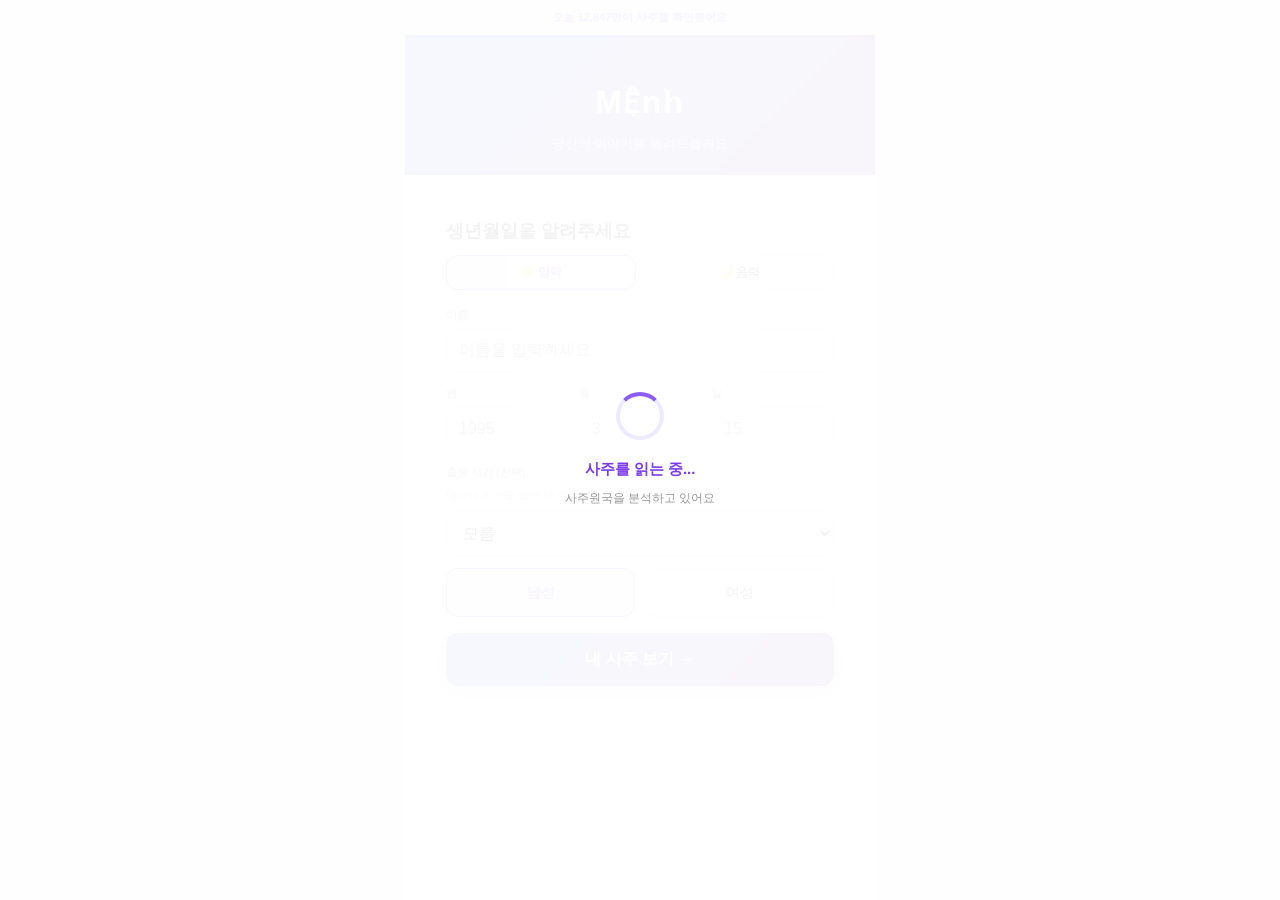
<file: saju-demo/index.html>
<!DOCTYPE html>
<html lang="ko">
<head>
<meta charset="UTF-8">
<meta name="viewport" content="width=device-width, initial-scale=1, maximum-scale=1, user-scalable=no">
<title>MỆnh — 내 사주 보기</title>
<style>
* { margin:0; padding:0; box-sizing:border-box; }
body { font-family: -apple-system, BlinkMacSystemFont, 'Segoe UI', sans-serif; background:#f5f5f5; color:#1a1a1a; line-height:1.7; }
.app { max-width:470px; margin:0 auto; background:#fff; min-height:100vh; box-shadow:0 0 40px rgba(0,0,0,.08); }
.header { text-align:center; padding:40px 20px 20px; background:linear-gradient(135deg,#667EEA 0%,#764BA2 100%); color:#fff; }
.header h1 { font-size:32px; font-weight:900; letter-spacing:2px; }
.header p { font-size:13px; opacity:.7; margin-top:4px; }
.section { padding:20px; }
.card { background:#fff; border-radius:16px; padding:20px; margin-bottom:12px; box-shadow:0 2px 8px rgba(0,0,0,.04); border:1px solid #f0f0f0; }
.card-accent { border-left:4px solid #8B5CF6; }
.card-amber { border-left:4px solid #F59E0B; }
.card-green { border-left:4px solid #10B981; }
.card-blue { border-left:4px solid #3B82F6; }
.card-pink { border-left:4px solid #EC4899; }
label { display:block; font-size:11px; font-weight:700; color:#999; text-transform:uppercase; margin-bottom:4px; }
input[type="text"], input[type="number"], select { width:100%; padding:12px; border-radius:12px; border:1px solid #e0e0e0; background:#fafafa; font-size:16px; outline:none; }
input:focus, select:focus { border-color:#8B5CF6; box-shadow:0 0 0 3px rgba(139,92,246,.1); }
.row { display:flex; gap:10px; margin-bottom:12px; }
.row > div { flex:1; }
.gender-row { display:flex; gap:10px; margin-bottom:16px; }
.gender-btn { flex:1; padding:12px; border-radius:12px; border:1px solid #e0e0e0; background:#fafafa; font-size:14px; cursor:pointer; text-align:center; transition:.2s; }
.gender-btn.active { border-color:#8B5CF6; background:#F5F3FF; color:#7C3AED; font-weight:700; }
.submit-btn { width:100%; padding:16px; border-radius:12px; border:none; background:linear-gradient(135deg,#667EEA,#764BA2); color:#fff; font-size:16px; font-weight:700; cursor:pointer; box-shadow:0 4px 15px rgba(118,75,162,.3); transition:.2s; }
.submit-btn:active { transform:scale(.97); }
.badge { display:inline-block; font-size:10px; padding:2px 8px; border-radius:20px; font-weight:700; }
.badge-purple { background:#F5F3FF; color:#7C3AED; }
.badge-amber { background:#FFFBEB; color:#D97706; }
.badge-green { background:#ECFDF5; color:#059669; }
.tag { font-size:10px; padding:2px 8px; border-radius:20px; background:#F5F3FF; color:#7C3AED; margin-right:4px; }
.pillar-table { width:100%; border-collapse:separate; border-spacing:6px 4px; text-align:center; }
.pillar-table th { font-size:12px; color:#888; font-weight:700; padding-bottom:6px; width:25%; }
.pillar-table .sipsung { font-size:13px; font-weight:700; padding:4px 0; }
.pillar-table .hanja-cell { padding:8px 4px; border-radius:10px; }
.pillar-table .hanja { font-size:36px; font-weight:900; line-height:1.2; }
.pillar-table .info { font-size:13px; font-weight:700; margin-top:2px; }
.pillar-table .divider td { border-top:2px solid #e0e0e0; }
.ohaeng-row { display:flex; justify-content:center; gap:16px; margin-top:10px; }
.ohaeng-row span { font-size:13px; font-weight:800; }
.today-box { background:linear-gradient(135deg,#667EEA,#764BA2); border-radius:16px; padding:24px; text-align:center; color:#fff; margin-bottom:12px; }
.today-box .label { font-size:11px; opacity:.6; font-weight:700; margin-bottom:4px; }
.today-box .text { font-size:17px; font-weight:600; line-height:1.6; word-break:keep-all; }
.topic-header { display:flex; align-items:center; gap:8px; margin:16px 0 8px; }
.topic-header .emoji { font-size:20px; }
.topic-header .title { font-size:16px; font-weight:900; }
.qa-btn { width:100%; padding:12px; border-radius:12px; border:2px dashed #C4B5FD; background:rgba(139,92,246,.03); color:#8B5CF6; font-size:13px; font-weight:700; cursor:pointer; margin-top:8px; transition:.2s; }
.qa-btn:hover { background:#F5F3FF; }
.qa-answer { background:#F5F3FF; border-radius:16px; padding:16px; border:1px solid #EDE9FE; margin-top:8px; }
.qa-answer p { font-size:14px; color:#333; line-height:1.7; }
.qa-question { width:100%; text-align:left; padding:12px; border-radius:12px; border:1px solid #e0e0e0; background:#fff; font-size:13px; color:#555; font-weight:500; cursor:pointer; margin-top:6px; transition:.2s; }
.qa-question:hover { border-color:#8B5CF6; background:#F5F3FF; }
.qa-fold { width:100%; padding:8px; border:none; background:none; color:#999; font-size:12px; cursor:pointer; margin-top:4px; }
.back-btn { width:100%; padding:12px; border-radius:12px; border:1px solid #e0e0e0; background:#fff; color:#999; font-size:14px; font-weight:500; cursor:pointer; margin-top:12px; }
.hidden { display:none; }
/* 로딩 오버레이 */
.loading-overlay { position:fixed; top:0; left:0; right:0; bottom:0; background:rgba(255,255,255,.95); z-index:9999; display:flex; flex-direction:column; align-items:center; justify-content:center; }
.loading-spinner { width:48px; height:48px; border:4px solid #EDE9FE; border-top-color:#8B5CF6; border-radius:50%; animation:spin 1s linear infinite; }
@keyframes spin { to{transform:rotate(360deg)} }
.loading-text { margin-top:16px; font-size:15px; color:#7C3AED; font-weight:600; }
.loading-sub { margin-top:6px; font-size:12px; color:#999; }
/* 공유 카드 */
.share-btn { display:inline-flex; align-items:center; gap:6px; padding:10px 20px; border-radius:12px; border:2px solid #8B5CF6; background:#F5F3FF; color:#7C3AED; font-size:13px; font-weight:700; cursor:pointer; transition:.2s; }
.share-btn:hover { background:#8B5CF6; color:#fff; }
/* 피드백 */
.feedback-row { display:flex; gap:8px; margin-top:10px; }
.feedback-btn { padding:6px 14px; border-radius:20px; border:1px solid #e0e0e0; background:#fff; font-size:12px; cursor:pointer; transition:.2s; }
.feedback-btn:hover { border-color:#8B5CF6; background:#F5F3FF; }
.feedback-btn.selected { border-color:#8B5CF6; background:#8B5CF6; color:#fff; }
/* 카운터 */
.counter-bar { text-align:center; padding:8px; background:#F5F3FF; font-size:11px; color:#7C3AED; font-weight:600; }
/* Q&A depth 표시 */
.qa-depth { display:inline-block; font-size:10px; color:#999; margin-left:8px; }
/* 연대 현재 강조 */
.decade-current { background:#F5F3FF !important; border:2px solid #8B5CF6 !important; border-radius:8px; padding:8px !important; }
</style>
</head>
<body>
<div class="app">
  <!-- 카운터 -->
  <div class="counter-bar" id="counterBar">오늘 <span id="todayCount">12,847</span>명이 사주를 확인했어요</div>

  <!-- 로딩 오버레이 -->
  <div class="loading-overlay hidden" id="loadingOverlay">
    <div class="loading-spinner"></div>
    <p class="loading-text">사주를 읽는 중...</p>
    <p class="loading-sub" id="loadingStep">사주원국을 분석하고 있어요</p>
  </div>

  <!-- 입력 화면 -->
  <div id="inputView">
    <div class="header">
      <h1>MỆnh</h1>
      <p>당신의 이야기를 들려드릴게요</p>
    </div>
    <div class="section">
      <div class="card">
        <h2 style="font-size:18px;font-weight:900;margin-bottom:4px;">생년월일을 알려주세요</h2>
        <div style="display:flex;gap:8px;margin:8px 0 16px;">
          <button class="gender-btn active" id="calSolar" onclick="setCal('solar',this)" style="flex:1;padding:8px;font-size:12px;">☀️ 양력</button>
          <button class="gender-btn" id="calLunar" onclick="setCal('lunar',this)" style="flex:1;padding:8px;font-size:12px;">🌙 음력</button>
        </div>
        <div style="margin-bottom:12px;">
          <label>이름</label>
          <input type="text" id="userName" placeholder="이름을 입력하세요">
        </div>
        <div class="row">
          <div><label>년</label><input type="number" id="birthYear" placeholder="1995"></div>
          <div><label>월</label><input type="number" id="birthMonth" placeholder="3" min="1" max="12"></div>
          <div><label>일</label><input type="number" id="birthDay" placeholder="15" min="1" max="31"></div>
        </div>
        <div style="margin-bottom:12px;">
          <label>출생 시간 (선택)</label>
          <p style="font-size:11px;color:#aaa;margin-bottom:6px;">태어난 시간을 알면 더 정확해요. 몰라도 괜찮아요.</p>
          <select id="birthHour">
            <option value="">모름</option>
            <script>for(let i=0;i<24;i++) document.write(`<option value="${i}">${String(i).padStart(2,'0')}:00~${String((i+1)%24).padStart(2,'0')}:00</option>`)</script>
          </select>
        </div>
        <div class="gender-row">
          <div class="gender-btn active" onclick="setGender('male',this)">남성</div>
          <div class="gender-btn" onclick="setGender('female',this)">여성</div>
        </div>
        <button class="submit-btn" onclick="analyze()">내 사주 보기 →</button>
      </div>
    </div>
  </div>

  <!-- 결과 화면 -->
  <div id="resultView" class="hidden">
    <div class="header" id="resultHeader">
      <p style="font-size:13px;opacity:.7;">종합사주 풀이</p>
      <p style="font-size:20px;font-weight:900;" id="resultTitle"></p>
    </div>
    <div class="section" id="resultContent"></div>

    <!-- 궁합 CTA -->
    <div class="section" id="compatSection">
      <div class="card" style="background:linear-gradient(135deg,#FF6B9D,#C44AFF);color:#fff;text-align:center;">
        <p style="font-size:18px;font-weight:900;margin-bottom:4px;">💑 궁합 보기</p>
        <p style="font-size:12px;opacity:.8;margin-bottom:12px;">상대방과의 궁합을 5가지 영역에서 분석해요</p>
        <button onclick="showCompatInput()" style="padding:12px 32px;border-radius:12px;border:none;background:#fff;color:#C44AFF;font-size:14px;font-weight:700;cursor:pointer;">궁합 분석하기 →</button>
      </div>
    </div>
    <!-- 궁합 입력 (숨김) -->
    <div class="section hidden" id="compatInput">
      <div class="card">
        <p style="font-size:16px;font-weight:900;margin-bottom:12px;">💑 상대방 정보를 입력하세요</p>
        <div style="margin-bottom:10px;"><label>상대방 이름</label><input type="text" id="partnerName" placeholder="이름"></div>
        <div class="row">
          <div><label>년</label><input type="number" id="pYear" placeholder="1996"></div>
          <div><label>월</label><input type="number" id="pMonth" placeholder="5" min="1" max="12"></div>
          <div><label>일</label><input type="number" id="pDay" placeholder="20" min="1" max="31"></div>
        </div>
        <div style="margin-bottom:12px;"><label>출생 시간 (선택)</label><select id="pHour"><option value="">모름</option><script>for(let i=0;i<24;i++)document.write(`<option value="${i}">${String(i).padStart(2,'0')}:00~${String((i+1)%24).padStart(2,'0')}:00</option>`)</script></select></div>
        <button class="submit-btn" style="background:linear-gradient(135deg,#FF6B9D,#C44AFF);" onclick="analyzeCompat()">궁합 분석 시작 →</button>
      </div>
    </div>
    <!-- 궁합 결과 (숨김) -->
    <div class="section hidden" id="compatResult"></div>

    <!-- 선물하기 -->
    <div class="section">
      <div class="card" style="text-align:center;border:2px dashed #C4B5FD;">
        <p style="font-size:14px;font-weight:700;color:#7C3AED;margin-bottom:4px;">🎁 친구에게 선물하기</p>
        <p style="font-size:12px;color:#999;margin-bottom:10px;">이 사주 풀이를 친구에게 보내보세요</p>
        <button class="share-btn" onclick="giftToFriend()">선물 링크 생성</button>
      </div>
    </div>

    <!-- 푸시 알림 옵트인 -->
    <div class="section" id="pushSection">
      <div class="card" style="text-align:center;background:#F5F3FF;">
        <p style="font-size:14px;font-weight:700;color:#7C3AED;">🔔 내일 운세 알림 받기</p>
        <p style="font-size:12px;color:#999;margin:4px 0 10px;">매일 아침 오늘의 운세를 알려드려요</p>
        <button class="submit-btn" style="max-width:250px;margin:0 auto;display:block;padding:12px;" onclick="enablePush(this)">알림 받기</button>
      </div>
    </div>

    <!-- 스트릭 -->
    <div class="section">
      <div class="card" style="text-align:center;" id="streakCard">
        <p style="font-size:24px;margin-bottom:4px;" id="streakEmoji">🔥</p>
        <p style="font-size:14px;font-weight:700;color:#1a1a1a;" id="streakText">1일 연속 운세 확인중</p>
        <p style="font-size:11px;color:#999;" id="streakSub">매일 확인하면 더 정확해져요</p>
      </div>
    </div>

    <div class="section">
      <button class="back-btn" onclick="goBack()">← 다시 분석하기</button>
    </div>
  </div>
</div>

<script src="saju-data.js"></script>
<script>
// === 사주 엔진 (검증 완료) ===
const STEMS=[{char:'甲',kr:'갑',key:'gap',element:'목',yy:'양'},{char:'乙',kr:'을',key:'eul',element:'목',yy:'음'},{char:'丙',kr:'병',key:'byeong',element:'화',yy:'양'},{char:'丁',kr:'정',key:'jeong',element:'화',yy:'음'},{char:'戊',kr:'무',key:'mu',element:'토',yy:'양'},{char:'己',kr:'기',key:'gi',element:'토',yy:'음'},{char:'庚',kr:'경',key:'gyeong',element:'금',yy:'양'},{char:'辛',kr:'신',key:'sin',element:'금',yy:'음'},{char:'壬',kr:'임',key:'im',element:'수',yy:'양'},{char:'癸',kr:'계',key:'gye',element:'수',yy:'음'}];
const BRANCHES=[{char:'子',kr:'자',key:'ja',element:'수'},{char:'丑',kr:'축',key:'chuk',element:'토'},{char:'寅',kr:'인',key:'in',element:'목'},{char:'卯',kr:'묘',key:'myo',element:'목'},{char:'辰',kr:'진',key:'jin',element:'토'},{char:'巳',kr:'사',key:'sa',element:'화'},{char:'午',kr:'오',key:'o',element:'화'},{char:'未',kr:'미',key:'mi',element:'토'},{char:'申',kr:'신',key:'sin',element:'금'},{char:'酉',kr:'유',key:'yu',element:'금'},{char:'戌',kr:'술',key:'sul',element:'토'},{char:'亥',kr:'해',key:'hae',element:'수'}];

const REF_DATE=Date.UTC(2000,0,1), REF_IDX=54;
function daysBetween(y,m,d){return Math.round((Date.UTC(y,m-1,d)-REF_DATE)/864e5)}
function calcDay(y,m,d){const diff=daysBetween(y,m,d),idx=(((diff+REF_IDX)%60)+60)%60;return{stem:STEMS[idx%10],branch:BRANCHES[idx%12]}}
function calcYear(y,m,d){let a=y;if(m<2||(m===2&&d<4))a--;return{stem:STEMS[((a-4)%10+10)%10],branch:BRANCHES[((a-4)%12+12)%12]}}
function getMonthBranch(m,d){const t=[[2,4],[3,6],[4,5],[5,6],[6,6],[7,7],[8,7],[9,8],[10,8],[11,7],[12,7],[1,6]];for(let i=0;i<12;i++){const[nm,nd]=t[(i+1)%12];if(m===t[i][0]&&d>=t[i][1]&&(i===11||m<nm||(m===nm&&d<nd)))return(i+2)%12}return(m+1)%12}
function calcMonth(yStemIdx,m,d){const bi=getMonthBranch(m,d),si=(yStemIdx*2+2+bi)%10;return{stem:STEMS[si],branch:BRANCHES[bi]}}
function calcHour(dStemIdx,h){if(h===null)return null;const bi=Math.floor((h+1)/2)%12,si=(dStemIdx*2+bi)%10;return{stem:STEMS[si],branch:BRANCHES[bi]}}
function getTenGod(me,target){const c=['목','화','토','금','수'],mi=c.indexOf(me.element),ti=c.indexOf(target.element),rel=((ti-mi)+5)%5,same=me.yy===target.yy;return[same?'비견':'겁재',same?'식신':'상관',same?'편재':'정재',same?'편관':'정관',same?'편인':'정인'][rel]}

let gender='male';
function setGender(g,el){gender=g;document.querySelectorAll('.gender-btn').forEach(b=>b.classList.remove('active'));el.classList.add('active')}

function analyze(){
  const name=document.getElementById('userName').value.trim();
  const y=parseInt(document.getElementById('birthYear').value);
  const m=parseInt(document.getElementById('birthMonth').value);
  const d=parseInt(document.getElementById('birthDay').value);
  const hv=document.getElementById('birthHour').value;
  const h=hv===''?null:parseInt(hv);
  if(!name||!y||!m||!d){alert('이름과 생년월일을 입력해주세요.');return}

  const yearP=calcYear(y,m,d);
  const yStemIdx=STEMS.indexOf(yearP.stem);
  const monthP=calcMonth(yStemIdx,m,d);
  const dayP=calcDay(y,m,d);
  const dStemIdx=STEMS.indexOf(dayP.stem);
  const hourP=calcHour(dStemIdx,h);
  const ilgan=dayP.stem;
  const wolji=monthP.branch;
  const ilganCode=ilgan.key;
  const woljiCode=wolji.key;

  // 오행 분포
  const elements=[yearP.stem.element,yearP.branch.element,monthP.stem.element,monthP.branch.element,dayP.stem.element,dayP.branch.element];
  if(hourP){elements.push(hourP.stem.element,hourP.branch.element)}
  const ohaeng={};['목','화','토','금','수'].forEach(e=>ohaeng[e]=elements.filter(x=>x===e).length);

  // 십성
  function sipsung(stem){return stem.char===ilgan.char?'일간':getTenGod(ilgan,stem)}

  // 로딩 연출
  document.getElementById('inputView').classList.add('hidden');
  const overlay=document.getElementById('loadingOverlay');
  const loadingStep=document.getElementById('loadingStep');
  overlay.classList.remove('hidden');
  const steps=['사주원국을 분석하고 있어요','오행의 흐름을 읽고 있어요','운세를 정리하고 있어요','거의 다 됐어요'];
  let si=0;
  const stepInterval=setInterval(()=>{si++;if(si<steps.length)loadingStep.textContent=steps[si]},400);

  // 카운터 업데이트
  const cnt=document.getElementById('todayCount');
  cnt.textContent=(parseInt(cnt.textContent.replace(/,/g,''))+1).toLocaleString();

  setTimeout(()=>{
    clearInterval(stepInterval);
    overlay.classList.add('hidden');
    renderResult(name,yearP,monthP,dayP,hourP,ilgan,wolji,ilganCode,woljiCode,ohaeng,y);
    document.getElementById('resultView').classList.remove('hidden');
    window.scrollTo(0,0);
  },1800);
}

function renderResult(name,yearP,monthP,dayP,hourP,ilgan,wolji,ilganCode,woljiCode,ohaeng,birthYear){
  mySajuData={name,ilganCode,ilgan,wolji,woljiCode};
  updateStreak();
  const pillars=[{label:'시주',p:hourP},{label:'일주',p:dayP},{label:'월주',p:monthP},{label:'년주',p:yearP}];
  function sipsung(stem){return stem.char===ilgan.char?'일간':getTenGod(ilgan,stem)}

  // 결과 렌더링
  document.getElementById('resultTitle').textContent=name+'님의 분석 결과';
  const pillars=[{label:'시주',p:hourP},{label:'일주',p:dayP},{label:'월주',p:monthP},{label:'년주',p:yearP}];
  // 오늘의 한 줄
  const now=new Date(),base=new Date(2000,0,7);
  const gapjaIdx=((Math.floor((now-base)/864e5)%60)+60)%60;
  const weekdays=['sun','mon','tue','wed','thu','fri','sat'];
  const todayKey=gapjaIdx+'_'+weekdays[now.getDay()];
  const todayLine=DB_TODAY[todayKey]?DB_TODAY[todayKey].ko:'오늘 하루도 당신은 충분해요.';
  const ohaengCode={목:'mok',화:'hwa',토:'to',금:'geum',수:'su'}[ilgan.element]||'mok';
  const todayDate=`${now.getFullYear()}.${now.getMonth()+1}.${now.getDate()}`;

  let html='';
  const OH_COLOR={'목':{text:'#1B7A3D',bg:'#E8F5E9'},'화':{text:'#C62828',bg:'#FFEBEE'},'토':{text:'#E65100',bg:'#FFF8E1'},'금':{text:'#546E7A',bg:'#ECEFF1'},'수':{text:'#1A237E',bg:'#E8EAF6'}};
  function ohc(el){return OH_COLOR[el]||{text:'#333',bg:'#f5f5f5'}}
  function splitTwo(t){if(t.length<=20)return t;const m=Math.floor(t.length/2);let b=-1;for(let i=0;i<t.length;i++)if(t[i]===' '&&Math.abs(i-m)<Math.abs(b-m))b=i;return b>0?t.slice(0,b)+'<br>'+t.slice(b+1):t}

  // 현재 연대 계산
  const currentAge=now.getFullYear()-birthYear;
  const currentDecade=currentAge<20?'10s':currentAge<30?'20s':currentAge<40?'30s':currentAge<50?'40s':'50s';

  // ── ① 오늘의 한 줄 (최상단) ──
  html+=`<div class="today-box"><div class="label">${todayDate} ${name}님의 오늘</div><div class="text">${splitTwo(todayLine)}</div></div>`;

  // ── ② 전반적 사주 풀이 ──
  const generalIlgan=DB_ILGAN[ilganCode+'_general'];
  if(generalIlgan){
    html+=`<div class="card card-accent"><p style="font-size:15px;font-weight:700;color:#7C3AED;margin-bottom:8px;">${name}님은 이런 사람이에요</p>`;
    html+=`<p style="font-size:15px;color:#333;line-height:1.8;">${generalIlgan.ko}</p>`;
    if(generalIlgan.keyword) html+=`<div style="margin-top:10px;">${generalIlgan.keyword.map(k=>`<span class="tag">#${k}</span>`).join('')}</div>`;
    html+=`<div class="feedback-row"><button class="feedback-btn" onclick="feedback(this,'맞아요')">👍 맞아요</button><button class="feedback-btn" onclick="feedback(this,'아쉬워요')">👎 아쉬워요</button></div>`;
    html+=`</div>`;
  }

  // ── 공유 카드 ──
  html+=`<div style="text-align:center;margin-bottom:16px;"><button class="share-btn" onclick="shareResult('${name}','${todayLine.replace(/'/g,"\\'")}')">📤 내 사주 공유하기</button></div>`;

  // ── ③ 사주원국 ──
  html+=`<div class="card"><p style="text-align:center;font-size:13px;color:#888;font-weight:700;margin-bottom:10px;">사주원국</p>`;
  html+=`<table class="pillar-table"><thead><tr>${pillars.map(c=>`<th>${c.label}</th>`).join('')}</tr></thead><tbody>`;
  html+=`<tr>${pillars.map(c=>{if(!c.p)return'<td></td>';const col=ohc(c.p.stem.element);return`<td class="sipsung" style="color:${col.text}">${sipsung(c.p.stem)}</td>`}).join('')}</tr>`;
  html+=`<tr>${pillars.map(c=>{if(!c.p)return'<td class="hanja-cell"><span class="hanja" style="color:#ccc">?</span></td>';const col=ohc(c.p.stem.element);return`<td class="hanja-cell" style="background:${col.bg}"><span class="hanja" style="color:${col.text}">${c.p.stem.char}</span><div class="info" style="color:${col.text}">${c.p.stem.kr}(${c.p.stem.element})</div></td>`}).join('')}</tr>`;
  html+=`<tr>${pillars.map(c=>{if(!c.p)return'<td class="hanja-cell"><span class="hanja" style="color:#ccc">?</span></td>';const col=ohc(c.p.branch.element);return`<td class="hanja-cell" style="background:${col.bg};border-top:2px solid #e0e0e0"><span class="hanja" style="color:${col.text}">${c.p.branch.char}</span><div class="info" style="color:${col.text}">${c.p.branch.kr}(${c.p.branch.element})</div></td>`}).join('')}</tr>`;
  html+=`<tr>${pillars.map(c=>{if(!c.p)return'<td></td>';const bs=STEMS.find(s=>s.element===c.p.branch.element&&s.yy===c.p.stem.yy);const col=ohc(c.p.branch.element);return`<td class="sipsung" style="color:${col.text}">${bs?sipsung(bs):''}</td>`}).join('')}</tr>`;
  html+=`</tbody></table>`;
  html+=`<div class="ohaeng-row">${['목','화','토','금','수'].map(e=>`<span style="color:${ohc(e).text};background:${ohc(e).bg};padding:3px 10px;border-radius:8px;">${e} ${ohaeng[e]}</span>`).join('')}</div></div>`;

  // ── ④ 연대별 흐름 (현재 연대 자동 확장) ──
  const decades=[{key:'10s',label:'10대'},{key:'20s',label:'20대'},{key:'30s',label:'30대'},{key:'40s',label:'40대'},{key:'50s',label:'50대 이후'}];
  html+=`<div class="card"><p style="font-size:14px;font-weight:900;color:#1a1a1a;margin-bottom:12px;">연대별 인생 흐름</p>`;
  decades.forEach(d=>{
    const isCurrent=d.key===currentDecade;
    const sum=DB_DECADE[ilganCode+'_'+d.key+'_summary'];
    const det=DB_DECADE[ilganCode+'_'+d.key+'_detail'];
    if(sum){
      html+=`<div style="display:flex;gap:10px;align-items:flex-start;margin-bottom:10px;padding:8px;border-radius:8px;${isCurrent?'background:#F5F3FF;border:2px solid #8B5CF6;':''}">`;
      html+=`<span style="font-size:12px;font-weight:800;color:${isCurrent?'#7C3AED':'#999'};white-space:nowrap;min-width:55px;padding-top:2px;">${d.label}${isCurrent?' ←':''}</span>`;
      html+=`<div><p style="font-size:13px;color:#555;line-height:1.6;margin:0;">${sum.ko}</p>`;
      if(isCurrent && det) html+=`<p style="font-size:13px;color:#333;line-height:1.7;margin-top:8px;">${det.ko}</p>`;
      html+=`</div></div>`;
    }
  });
  html+=`<button class="qa-btn" onclick="toggleDecadeDetail()" id="decadeToggle">다른 연대 자세히 보기 ▼</button>`;
  html+=`<div id="decadeDetail" style="display:none;margin-top:12px;">`;
  decades.forEach(d=>{
    if(d.key===currentDecade) return;
    const det=DB_DECADE[ilganCode+'_'+d.key+'_detail'];
    if(det) html+=`<div style="margin-bottom:16px;"><p style="font-size:13px;font-weight:800;color:#7C3AED;margin-bottom:6px;">${d.label}</p><p style="font-size:14px;color:#333;line-height:1.8;">${det.ko}</p></div>`;
  });
  html+=`</div></div>`;

  // ── Q&A 히어로 배너 ──
  html+=`<div class="card" style="background:linear-gradient(135deg,#667EEA,#764BA2);color:#fff;text-align:center;border:none;margin-top:16px;">`;
  html+=`<p style="font-size:11px;opacity:.6;font-weight:700;">AI 사주 상담</p>`;
  html+=`<p style="font-size:16px;font-weight:900;margin:6px 0;">💬 궁금한 것을 물어보세요</p>`;
  html+=`<p style="font-size:12px;opacity:.8;">각 분야별로 대화하듯 사주 상담을 받을 수 있어요</p>`;
  html+=`</div>`;

  // ── ⑤ 운세 3종 (오늘/이번달/올해) ──
  const fortuneTypes=[{period:'daily',label:'오늘의 운세',icon:'☀️',color:'#667EEA'},{period:'monthly',label:'이번달 운세',icon:'🌙',color:'#F59E0B'},{period:'yearly',label:'올해의 운세',icon:'⭐',color:'#8B5CF6'}];
  const topics=[{id:'love',emoji:'❤️',label:'연애'},{id:'career',emoji:'💼',label:'직업'},{id:'money',emoji:'💰',label:'재물'},{id:'self',emoji:'🪞',label:'자기관리'},{id:'general',emoji:'🌏',label:'인생'}];

  fortuneTypes.forEach(ft=>{
    const overview=DB_FORTUNE_OVERVIEW[ilganCode+'_'+ft.period];
    html+=`<div style="margin-top:20px;">`;
    html+=`<div class="topic-header"><span class="emoji">${ft.icon}</span><span class="title">${ft.label}</span></div>`;

    // 전체 설명
    if(overview){
      html+=`<div class="card" style="border-left:4px solid ${ft.color}"><p style="font-size:14px;color:#333;line-height:1.8;">${overview.ko}</p></div>`;
    }

    // 분야별
    topics.forEach(topic=>{
      const areaData=DB_FORTUNE_AREA[ilganCode+'_'+ft.period+'_'+topic.id];
      html+=`<div class="card" style="border-left:3px solid #e0e0e0;">`;
      html+=`<p style="font-size:13px;font-weight:700;color:#555;margin-bottom:6px;">${topic.emoji} ${topic.label}</p>`;
      if(areaData) html+=`<p style="font-size:13px;color:#666;line-height:1.7;">${areaData.ko}</p>`;

      // Q&A 버튼
      const qaId=ilganCode+'_'+topic.id+'_'+ft.period+'_0';
      if(DB_QA[qaId]){
        const cid='qa_'+ft.period+'_'+topic.id;
        html+=`<button class="qa-btn" style="margin-top:8px;font-size:12px;padding:8px;" onclick="startQA('${cid}','${qaId}')">💬 더 알아보기</button>`;
        html+=`<div id="${cid}"></div>`;
      }
      html+=`</div>`;
    });

    // 행운 정보 (행동 처방)
    const luckyColors={목:'초록, 청록',화:'빨강, 주황',토:'노랑, 베이지',금:'흰색, 은색',수:'검정, 남색'};
    const luckyNums={목:'3, 8',화:'2, 7',토:'5, 10',금:'4, 9',수:'1, 6'};
    const luckyDirs={목:'동쪽',화:'남쪽',토:'중앙',금:'서쪽',수:'북쪽'};
    const el=ilgan.element;
    html+=`<div class="card" style="border-left:4px solid #FFD93D;">`;
    html+=`<p style="font-size:13px;font-weight:700;color:#D97706;margin-bottom:8px;">🍀 이렇게 하면 더 좋아요</p>`;
    html+=`<div style="display:flex;gap:12px;flex-wrap:wrap;">`;
    html+=`<div style="flex:1;min-width:80px;text-align:center;padding:8px;background:#FFFBEB;border-radius:10px;"><p style="font-size:11px;color:#999;">행운 색</p><p style="font-size:13px;font-weight:700;color:#D97706;">${luckyColors[el]||'보라'}</p></div>`;
    html+=`<div style="flex:1;min-width:80px;text-align:center;padding:8px;background:#FFFBEB;border-radius:10px;"><p style="font-size:11px;color:#999;">행운 숫자</p><p style="font-size:13px;font-weight:700;color:#D97706;">${luckyNums[el]||'5'}</p></div>`;
    html+=`<div style="flex:1;min-width:80px;text-align:center;padding:8px;background:#FFFBEB;border-radius:10px;"><p style="font-size:11px;color:#999;">행운 방향</p><p style="font-size:13px;font-weight:700;color:#D97706;">${luckyDirs[el]||'중앙'}</p></div>`;
    html+=`</div></div>`;

    // 주의 기간
    if(ft.period==='monthly'||ft.period==='yearly'){
      const cautionMonth=ft.period==='yearly'?[3,9]:[Math.floor(Math.random()*28)+1];
      const cautionText=ft.period==='yearly'
        ?`올해 ${cautionMonth[0]}월과 ${cautionMonth[1]}월에는 큰 결정을 서두르지 마세요. 충분히 검토한 후 판단하는 것이 좋아요.`
        :`이번달 ${cautionMonth[0]}일 전후로 예상치 못한 변수가 생길 수 있어요. 유연하게 대처하세요.`;
      html+=`<div class="card" style="border-left:4px solid #EF4444;background:#FFF5F5;">`;
      html+=`<p style="font-size:13px;font-weight:700;color:#EF4444;margin-bottom:6px;">⚠️ 주의할 시기</p>`;
      html+=`<p style="font-size:13px;color:#666;line-height:1.7;">${cautionText}</p>`;
      html+=`</div>`;
    }

    // 응원 메시지
    const cheer=DB_CHEER[(['love','career','money','self','general'][fi%5])+'_'+ohaengCode];
    if(cheer){
      html+=`<div class="card card-pink"><p style="font-size:14px;color:#DB2777;line-height:1.7;">${cheer.ko}</p></div>`;
    }
    html+=`</div>`;
  });

  document.getElementById('resultContent').innerHTML=html;
}

function toggleDecadeDetail(){
  const el=document.getElementById('decadeDetail');
  const btn=document.getElementById('decadeToggle');
  if(el.style.display==='none'){el.style.display='block';btn.textContent='접기 ▲'}
  else{el.style.display='none';btn.textContent='다른 연대 자세히 보기 ▼'}
}

// 공유 카드 생성
function shareResult(name, todayLine){
  const text=`${name}님의 오늘 사주\n${todayLine}\n\nMỆnh에서 내 사주 보기 →`;
  if(navigator.share){
    navigator.share({title:'MỆnh 사주',text:text}).catch(()=>{});
  } else {
    navigator.clipboard.writeText(text).then(()=>alert('복사되었습니다! 원하는 곳에 붙여넣기 하세요.'));
  }
}

// 피드백
function feedback(btn, type){
  btn.classList.add('selected');
  btn.parentElement.querySelectorAll('.feedback-btn').forEach(b=>{if(b!==btn)b.style.display='none'});
  btn.textContent=type==='맞아요'?'👍 감사합니다!':'👎 의견 반영할게요';
  btn.style.pointerEvents='none';
}

function startQA(containerId,rootId){
  const container=document.getElementById(containerId);
  const record=DB_QA[rootId];
  if(!record)return;
  renderQA(container,record);
}

function renderQA(container,record){
  const depth=record.depth||0;
  const maxDepth=10;
  let html=`<div class="qa-answer"><p>${record.ko}</p><span class="qa-depth">${depth+1}/${maxDepth}</span></div>`;
  if(record.questions&&record.questions.length>0){
    record.questions.forEach(q=>{
      html+=`<button class="qa-question" onclick="followQA('${container.id}','${q.q_id}')">→ ${q.ko}</button>`;
    });
  } else {
    html+=`<p style="text-align:center;font-size:12px;color:#999;margin-top:8px;">더 궁금한 것이 있다면 다른 분야도 확인해보세요</p>`;
  }
  html+=`<button class="qa-fold" onclick="document.getElementById('${container.id}').innerHTML=''">접기</button>`;
  container.innerHTML+=html;
  container.lastElementChild.scrollIntoView({behavior:'smooth',block:'nearest'});
}

function followQA(containerId,qId){
  const container=document.getElementById(containerId);
  const record=DB_QA[qId];
  if(!record)return;
  // 이전 질문 버튼들 제거 (마지막 fold 버튼도)
  const btns=container.querySelectorAll('.qa-question,.qa-fold');
  btns.forEach(b=>b.remove());
  renderQA(container,record);
}

function goBack(){
  document.getElementById('resultView').classList.add('hidden');
  document.getElementById('inputView').classList.remove('hidden');
  document.getElementById('compatSection').classList.remove('hidden');
  document.getElementById('compatInput').classList.add('hidden');
  document.getElementById('compatResult').classList.add('hidden');
  window.scrollTo(0,0);
}

// 음력/양력 토글
let calType='solar';
function setCal(type,btn){
  calType=type;
  document.querySelectorAll('#calSolar,#calLunar').forEach(b=>b.classList.remove('active'));
  btn.classList.add('active');
}

// 궁합 플로우
let mySajuData=null;
function showCompatInput(){
  document.getElementById('compatSection').classList.add('hidden');
  document.getElementById('compatInput').classList.remove('hidden');
  document.getElementById('compatInput').scrollIntoView({behavior:'smooth'});
}

function analyzeCompat(){
  const pn=document.getElementById('partnerName').value.trim();
  const py=parseInt(document.getElementById('pYear').value);
  const pm=parseInt(document.getElementById('pMonth').value);
  const pd=parseInt(document.getElementById('pDay').value);
  if(!pn||!py||!pm||!pd){alert('상대방 정보를 입력하세요.');return}
  const ph=document.getElementById('pHour').value;
  const pHour=ph===''?null:parseInt(ph);

  const pYearP=calcYear(py,pm,pd);
  const pMonthP=calcMonth(STEMS.indexOf(pYearP.stem),pm,pd);
  const pDayP=calcDay(py,pm,pd);
  const pHourP=calcHour(STEMS.indexOf(pDayP.stem),pHour);
  const pIlgan=pDayP.stem;

  // v3 DB에서 궁합 사유 조회
  const myCode=mySajuData.ilganCode;
  const pCode=pIlgan.key;
  const areas=['love','talk','values','lifestyle','vision'];
  const areaLabels={love:'❤️ 연애',talk:'💬 대화',values:'🎯 가치관',lifestyle:'🏠 생활습관',vision:'🔭 미래비전'};
  const myName=mySajuData.name;

  let scores=[];
  let html=`<div class="card" style="text-align:center;background:linear-gradient(135deg,#FF6B9D,#C44AFF);color:#fff;border:none;">`;
  html+=`<p style="font-size:13px;opacity:.8;">${myName}님 ♥ ${pn}님</p>`;

  // 점수 계산
  areas.forEach(a=>{
    const key=myCode+'_'+pCode+'_'+a;
    const r=DB_COMPAT?DB_COMPAT[key]:null;
    scores.push(r?r.score:60);
  });
  const avg=Math.round(scores.reduce((a,b)=>a+b,0)/scores.length);
  html+=`<p style="font-size:56px;font-weight:900;margin:8px 0;">${avg}</p>`;
  html+=`<p style="font-size:14px;opacity:.8;">궁합 종합 점수</p></div>`;

  // 분야별 상세
  areas.forEach((a,i)=>{
    const key=myCode+'_'+pCode+'_'+a;
    const r=DB_COMPAT?DB_COMPAT[key]:null;
    const score=scores[i];
    const barColor=score>=80?'#8B5CF6':score>=60?'#F59E0B':'#EF4444';

    html+=`<div class="card">`;
    html+=`<div style="display:flex;justify-content:space-between;align-items:center;margin-bottom:6px;">`;
    html+=`<span style="font-size:14px;font-weight:700;">${areaLabels[a]}</span>`;
    html+=`<span style="font-size:18px;font-weight:900;color:${barColor};">${score}</span></div>`;
    html+=`<div style="width:100%;height:6px;background:#f0f0f0;border-radius:3px;overflow:hidden;margin-bottom:10px;">`;
    html+=`<div style="width:${score}%;height:100%;background:${barColor};border-radius:3px;"></div></div>`;
    if(r&&r.ko){
      html+=`<p style="font-size:13px;color:#555;line-height:1.7;">${r.ko}</p>`;
      if(r.advice_ko) html+=`<div style="margin-top:8px;padding:10px;background:#F5F3FF;border-radius:10px;"><p style="font-size:12px;color:#7C3AED;font-weight:600;">💡 ${r.advice_ko}</p></div>`;
    } else {
      html+=`<p style="font-size:13px;color:#999;">상세 분석 데이터가 준비 중이에요.</p>`;
    }
    html+=`<div class="feedback-row"><button class="feedback-btn" onclick="feedback(this,'맞아요')">👍 맞아요</button><button class="feedback-btn" onclick="feedback(this,'아쉬워요')">👎 아쉬워요</button></div>`;
    html+=`</div>`;
  });

  // 궁합 공유
  html+=`<div style="text-align:center;margin:12px 0;"><button class="share-btn" onclick="shareResult('${myName}♥${pn}','궁합점수 ${avg}점')">📤 궁합 결과 공유하기</button></div>`;

  document.getElementById('compatInput').classList.add('hidden');
  document.getElementById('compatResult').innerHTML=html;
  document.getElementById('compatResult').classList.remove('hidden');
  document.getElementById('compatResult').scrollIntoView({behavior:'smooth'});
}

// 선물하기
function giftToFriend(){
  const text='MỆnh에서 무료 사주 풀이를 받아보세요!\n당신의 이야기를 들려드릴게요.\n\n→ (서비스 URL)';
  if(navigator.share){
    navigator.share({title:'MỆnh 사주 선물',text:text}).catch(()=>{});
  } else {
    navigator.clipboard.writeText(text).then(()=>alert('선물 링크가 복사되었습니다!'));
  }
}

// 푸시 알림
function enablePush(btn){
  if('Notification' in window){
    Notification.requestPermission().then(p=>{
      if(p==='granted'){
        btn.textContent='✅ 알림 설정 완료';
        btn.style.background='#10B981';
        btn.style.pointerEvents='none';
        localStorage.setItem('menh_push','true');
      } else {
        btn.textContent='알림이 차단되었어요';
        btn.style.background='#EF4444';
      }
    });
  } else {
    btn.textContent='이 브라우저에서는 지원하지 않아요';
    btn.style.background='#999';
  }
}

// 출석 스트릭
function updateStreak(){
  const today=new Date().toDateString();
  const last=localStorage.getItem('menh_last_visit');
  let streak=parseInt(localStorage.getItem('menh_streak')||'0');

  if(last===today){
    // 오늘 이미 방문
  } else {
    const yesterday=new Date(Date.now()-864e5).toDateString();
    if(last===yesterday){streak++} else {streak=1}
    localStorage.setItem('menh_streak',streak);
    localStorage.setItem('menh_last_visit',today);
  }

  const el=document.getElementById('streakText');
  const emoji=document.getElementById('streakEmoji');
  const sub=document.getElementById('streakSub');
  if(el){
    el.textContent=`${streak}일 연속 운세 확인중`;
    emoji.textContent=streak>=7?'🌟':streak>=3?'🔥':'✨';
    sub.textContent=streak>=7?'대단해요! 꾸준함이 운을 바꿔요':streak>=3?'좋아요! 계속 이어가세요':'매일 확인하면 더 정확해져요';
  }
}
</script>
</body>
</html>
</file>
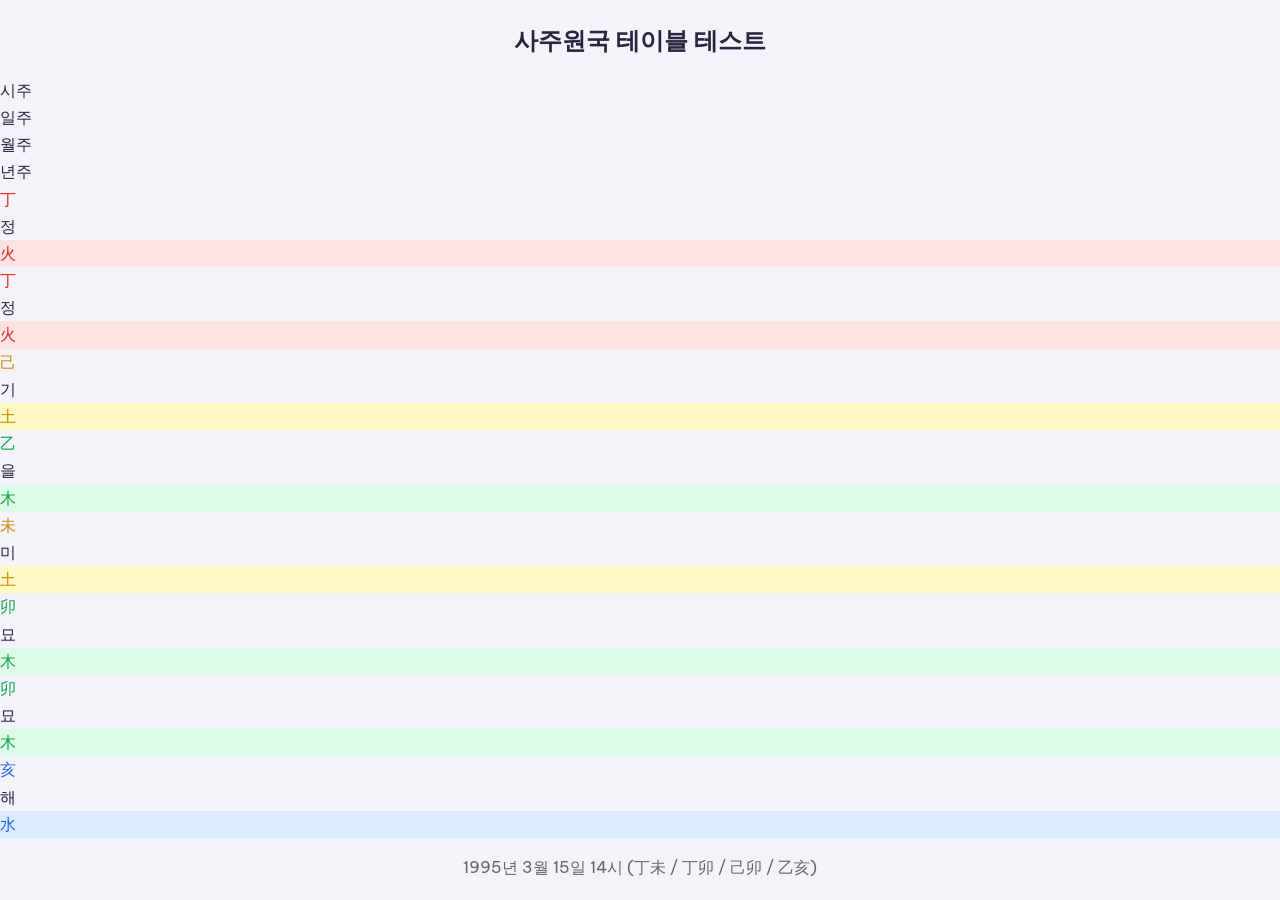
<file: web/test-pillars.html>
<!DOCTYPE html>
<html><head>
<meta charset="UTF-8">
<meta name="viewport" content="width=device-width, initial-scale=1.0">
<link href="https://fonts.googleapis.com/css2?family=Be+Vietnam+Pro:wght@300;400;500;600;700;800&family=Playfair+Display:ital,wght@0,700;0,900;1,700&display=swap" rel="stylesheet">
<link rel="stylesheet" href="css/style.css">
<title>사주원국 테스트</title>
</head><body>
<div class="container" style="padding-top:20px">
<h2 style="text-align:center;margin-bottom:16px">사주원국 테이블 테스트</h2>

<div class="saju-table-wrap">
  <div class="saju-header">
    <div class="saju-header-cell">시주</div>
    <div class="saju-header-cell">일주</div>
    <div class="saju-header-cell">월주</div>
    <div class="saju-header-cell">년주</div>
  </div>
  <div class="saju-row">
    <div class="saju-cell"><div class="hanja" style="color:#DC2626">丁</div><div class="korean">정</div><div class="element-tag" style="background:#FEE2E2;color:#DC2626">火</div></div>
    <div class="saju-cell"><div class="hanja" style="color:#DC2626">丁</div><div class="korean">정</div><div class="element-tag" style="background:#FEE2E2;color:#DC2626">火</div></div>
    <div class="saju-cell"><div class="hanja" style="color:#CA8A04">己</div><div class="korean">기</div><div class="element-tag" style="background:#FEF9C3;color:#CA8A04">土</div></div>
    <div class="saju-cell"><div class="hanja" style="color:#16A34A">乙</div><div class="korean">을</div><div class="element-tag" style="background:#DCFCE7;color:#16A34A">木</div></div>
  </div>
  <div class="saju-row">
    <div class="saju-cell"><div class="hanja" style="color:#CA8A04">未</div><div class="korean">미</div><div class="element-tag" style="background:#FEF9C3;color:#CA8A04">土</div></div>
    <div class="saju-cell"><div class="hanja" style="color:#16A34A">卯</div><div class="korean">묘</div><div class="element-tag" style="background:#DCFCE7;color:#16A34A">木</div></div>
    <div class="saju-cell"><div class="hanja" style="color:#16A34A">卯</div><div class="korean">묘</div><div class="element-tag" style="background:#DCFCE7;color:#16A34A">木</div></div>
    <div class="saju-cell"><div class="hanja" style="color:#2563EB">亥</div><div class="korean">해</div><div class="element-tag" style="background:#DBEAFE;color:#2563EB">水</div></div>
  </div>
</div>

<p style="text-align:center;color:#666;margin-top:16px">1995년 3월 15일 14시 (丁未 / 丁卯 / 己卯 / 乙亥)</p>
</div>
</body></html>
</file>
<file: web/css/style.css>
/* MỆnh v2 — 5카드 스토리 레이아웃 */
@import url('https://fonts.googleapis.com/css2?family=Be+Vietnam+Pro:wght@300;400;500;600;700;800&family=Playfair+Display:wght@700;900&display=swap');

:root {
  --bg: #F5F3FA;
  --card: #FFFFFF;
  --text: #2A2440;
  --sub: #7B7394;
  --dim: #AEA8C4;
  --accent: #6C4FE0;
  --accent-light: #EDE8FF;
  --accent-glow: rgba(108,79,224,0.12);
  --gold: #D4A843;
  --gold-light: #FFF8EC;
  --pink: #F06292;
  --green: #43A047;
  --green-light: #E8F5E9;
  --border: #E8E4F2;
  --r: 20px;
  --r-sm: 14px;
}
* { margin:0; padding:0; box-sizing:border-box; }
body {
  font-family: 'Be Vietnam Pro', -apple-system, sans-serif;
  background: var(--bg);
  color: var(--text);
  min-height: 100vh;
  line-height: 1.7;
  -webkit-font-smoothing: antialiased;
}
.wrap { max-width: 440px; margin: 0 auto; padding: 0 16px 120px; }

/* 헤더 */
.hdr {
  text-align: center;
  padding: 36px 0 24px;
}
.hdr h1 {
  font-family: 'Playfair Display', serif;
  font-size: 36px;
  font-weight: 900;
  color: var(--accent);
  letter-spacing: 4px;
}
.hdr p { font-size: 13px; color: var(--sub); margin-top: 4px; }
.lang-row {
  display: flex; justify-content: center; gap: 6px; margin-top: 12px;
}
.lang-btn {
  padding: 5px 16px; border-radius: 20px; border: 1px solid var(--border);
  background: #fff; color: var(--dim); font-size: 12px; cursor: pointer;
  font-family: inherit; transition: all .2s;
}
.lang-btn.on { background: var(--accent); color: #fff; border-color: var(--accent); }

/* 화면 전환 */
.scr { display: none; }
.scr.on { display: block; }

/* 카드 공통 */
.cd {
  background: var(--card);
  border-radius: var(--r);
  padding: 24px 22px;
  margin-bottom: 14px;
  box-shadow: 0 2px 12px rgba(0,0,0,.04);
}
.cd-t {
  font-size: 13px;
  font-weight: 700;
  color: var(--accent);
  letter-spacing: 1px;
  margin-bottom: 10px;
}
.cd-body {
  font-size: 15.5px;
  line-height: 1.8;
  color: var(--text);
  word-break: keep-all;
}
.cd-kw {
  display: flex; gap: 6px; margin-top: 14px; flex-wrap: wrap;
}
.kw {
  padding: 4px 12px; border-radius: 20px; font-size: 12px;
  font-weight: 600; background: var(--accent-light); color: var(--accent);
}

/* 입력 폼 */
.form-title { font-size: 20px; font-weight: 800; color: var(--text); margin-bottom: 4px; }
.form-sub { font-size: 13px; color: var(--dim); margin-bottom: 20px; }
.row { display: flex; gap: 10px; margin-bottom: 14px; }
.grp { flex: 1; }
.grp label { display: block; font-size: 11px; color: var(--sub); margin-bottom: 5px; font-weight: 600; text-transform: uppercase; letter-spacing: .5px; }
.grp input, .grp select {
  width: 100%; padding: 13px 14px; border-radius: var(--r-sm);
  border: 1.5px solid var(--border); background: #FAFAFE; color: var(--text);
  font-size: 15px; font-family: inherit; outline: none; transition: .2s;
}
.grp input:focus, .grp select:focus { border-color: var(--accent); box-shadow: 0 0 0 3px var(--accent-glow); }
.gen-row { display: flex; gap: 10px; margin-bottom: 18px; }
.gen-btn {
  flex: 1; padding: 13px; border-radius: var(--r-sm); border: 1.5px solid var(--border);
  background: #FAFAFE; color: var(--dim); font-size: 14px; font-weight: 500;
  cursor: pointer; text-align: center; font-family: inherit; transition: .2s;
}
.gen-btn.on { border-color: var(--accent); color: var(--accent); background: var(--accent-light); font-weight: 700; }
.btn {
  width: 100%; padding: 16px; border-radius: var(--r-sm); border: none;
  background: var(--accent); color: #fff; font-size: 15px; font-weight: 700;
  cursor: pointer; font-family: inherit; transition: .15s;
  box-shadow: 0 4px 15px var(--accent-glow);
}
.btn:active { transform: scale(.97); }

/* 상황 선택 그리드 */
.sit-grid { display: grid; grid-template-columns: repeat(2, 1fr); gap: 10px; margin-bottom: 14px; }
.sit-btn {
  padding: 18px 14px; border-radius: var(--r); border: 1.5px solid var(--border);
  background: var(--card); text-align: center; cursor: pointer; transition: .2s;
  box-shadow: 0 1px 6px rgba(0,0,0,.03);
}
.sit-btn:hover { border-color: var(--accent); box-shadow: 0 2px 12px var(--accent-glow); }
.sit-btn .icon { font-size: 28px; margin-bottom: 6px; }
.sit-btn .label { font-size: 14px; font-weight: 600; color: var(--text); }

/* 결과 5카드 */
.card-intro { border-left: 4px solid var(--accent); }
.card-ilgan { border-left: 4px solid var(--gold); }
.card-combo { border-left: 4px solid var(--green); }
.card-today {
  background: var(--accent);
  color: #fff;
  text-align: center;
  padding: 28px 22px;
}
.card-today .cd-t { color: rgba(255,255,255,.7); }
.card-today .cd-body { color: #fff; font-size: 18px; font-weight: 600; }
.card-cheer {
  background: var(--gold-light);
  border: 1px solid rgba(212,168,67,.2);
  text-align: center;
}
.card-cheer .cd-body { color: var(--gold); font-weight: 600; font-size: 15px; }

/* 에너지 뱃지 */
.energy-badge {
  display: inline-flex; align-items: center; gap: 6px;
  padding: 6px 14px; border-radius: 20px; font-size: 13px; font-weight: 700;
  margin-top: 12px;
}
.energy-up { background: var(--green-light); color: var(--green); }
.energy-stable { background: #E3F2FD; color: #1565C0; }
.energy-change { background: #FFF3E0; color: #EF6C00; }
.energy-rest { background: #F3E5F5; color: #7B1FA2; }

/* 액션 박스 */
.action-box {
  margin-top: 14px; padding: 14px 16px; border-radius: var(--r-sm);
  background: var(--accent-light); font-size: 14px; font-weight: 600;
  color: var(--accent);
}

/* 사주원국 미니 */
.mini-pillars {
  display: flex; justify-content: center; gap: 12px;
  margin-bottom: 16px; padding: 14px 0;
}
.mini-p {
  text-align: center;
}
.mini-p .hz {
  font-family: 'Playfair Display', serif;
  font-size: 22px; font-weight: 900; line-height: 1.3;
}
.mini-p .lbl { font-size: 10px; color: var(--dim); margin-top: 2px; }

/* 바텀 네비 */
.bnav {
  position: fixed; bottom: 0; left: 50%; transform: translateX(-50%);
  width: 100%; max-width: 440px; background: #fff;
  border-top: 1px solid var(--border);
  display: flex; z-index: 100;
  padding: 6px 0 env(safe-area-inset-bottom, 8px);
  box-shadow: 0 -2px 10px rgba(0,0,0,.03);
}
.bnav-i {
  flex: 1; display: flex; flex-direction: column; align-items: center; gap: 2px;
  padding: 8px 4px; border: none; background: none; color: var(--dim);
  font-family: inherit; font-size: 10px; font-weight: 500; cursor: pointer; transition: .2s;
}
.bnav-i.on { color: var(--accent); }
.bnav-i .ni { font-size: 22px; }

/* 로딩 */
.ld { display:none; text-align:center; padding:40px; }
.ld.on { display:block; }
.dots { display:inline-flex; gap:8px; }
.dots span { width:8px;height:8px;border-radius:50%;background:var(--accent);animation:b 1.2s infinite; }
.dots span:nth-child(2){animation-delay:.2s}
.dots span:nth-child(3){animation-delay:.4s}
@keyframes b { 0%,80%,100%{transform:scale(.5);opacity:.3}40%{transform:scale(1);opacity:1} }

@media(max-width:360px) { .sit-grid{grid-template-columns:1fr 1fr;} .mini-p .hz{font-size:18px} }
</file>
